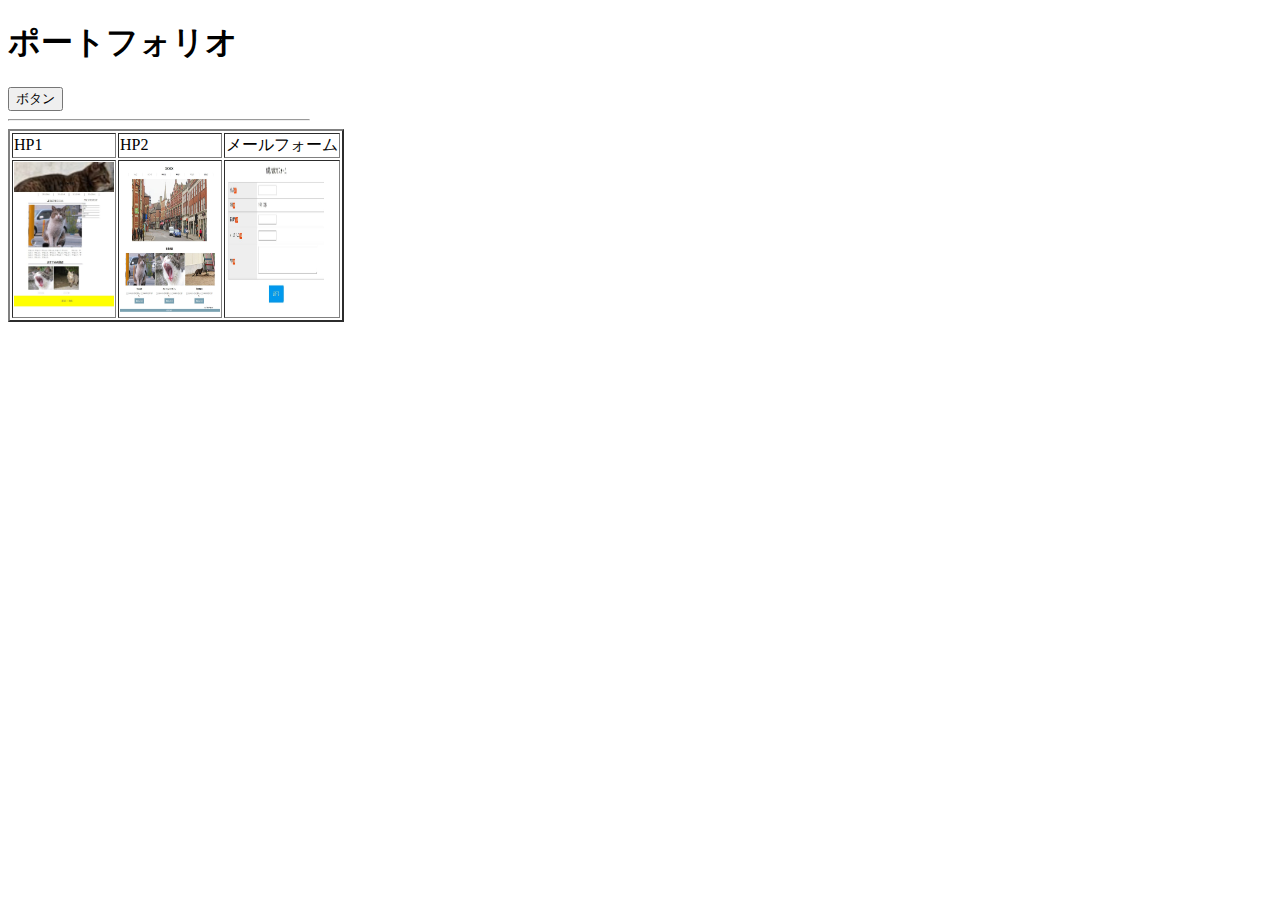
<file: index.html>
<!DOCTYPE html>
<html lang="ja">
	<head>
		<meta charset="utf-8">
		<title>ポートフォリオ</title>
		<script src="https://code.jquery.com/jquery-3.6.1.min.js"></script>
	</head>
	

<body>
	<h1>ポートフォリオ</h1>
	<input type="button" id="btn" value="ボタン">
	<ul>
		<li><a href="HP1/index.html">HP1</a></li>
		<li><a href="HP1/index.html">HP2</a></li>	
		<li><a href="mform1/index.html">Form1</a></li>
    </ul>
   

    <script>
    	$(function() {
    		$('ul').toggle();

    		$('#btn').click(function() {
    			$('ul').toggle(1000);
    		});
    	});

    </script>
	<hr width="300" align="left">
    <table border="2">
    	<tr>
    		<td>HP1</td>
    		<td>HP2</td>
    		<td>メールフォーム</td>
    	</tr>
    	<tr>
    		<td><a href="HP1/index.html"><img src="HP1/img/hp1.jpg" alt="HP1" width="100" height="150"></a></td>
		<td><a href="HP2/index.html"><img src="HP2/img/hp2.jpg" alt="HP2" width="100" height="150"></a></td>
		<td><a href="mform1/index.html"><img src="mform1/img/mr1.jpg" alt="メールフォーム1" width="100" height="150"></a></td>

</body>
</html>
</file>
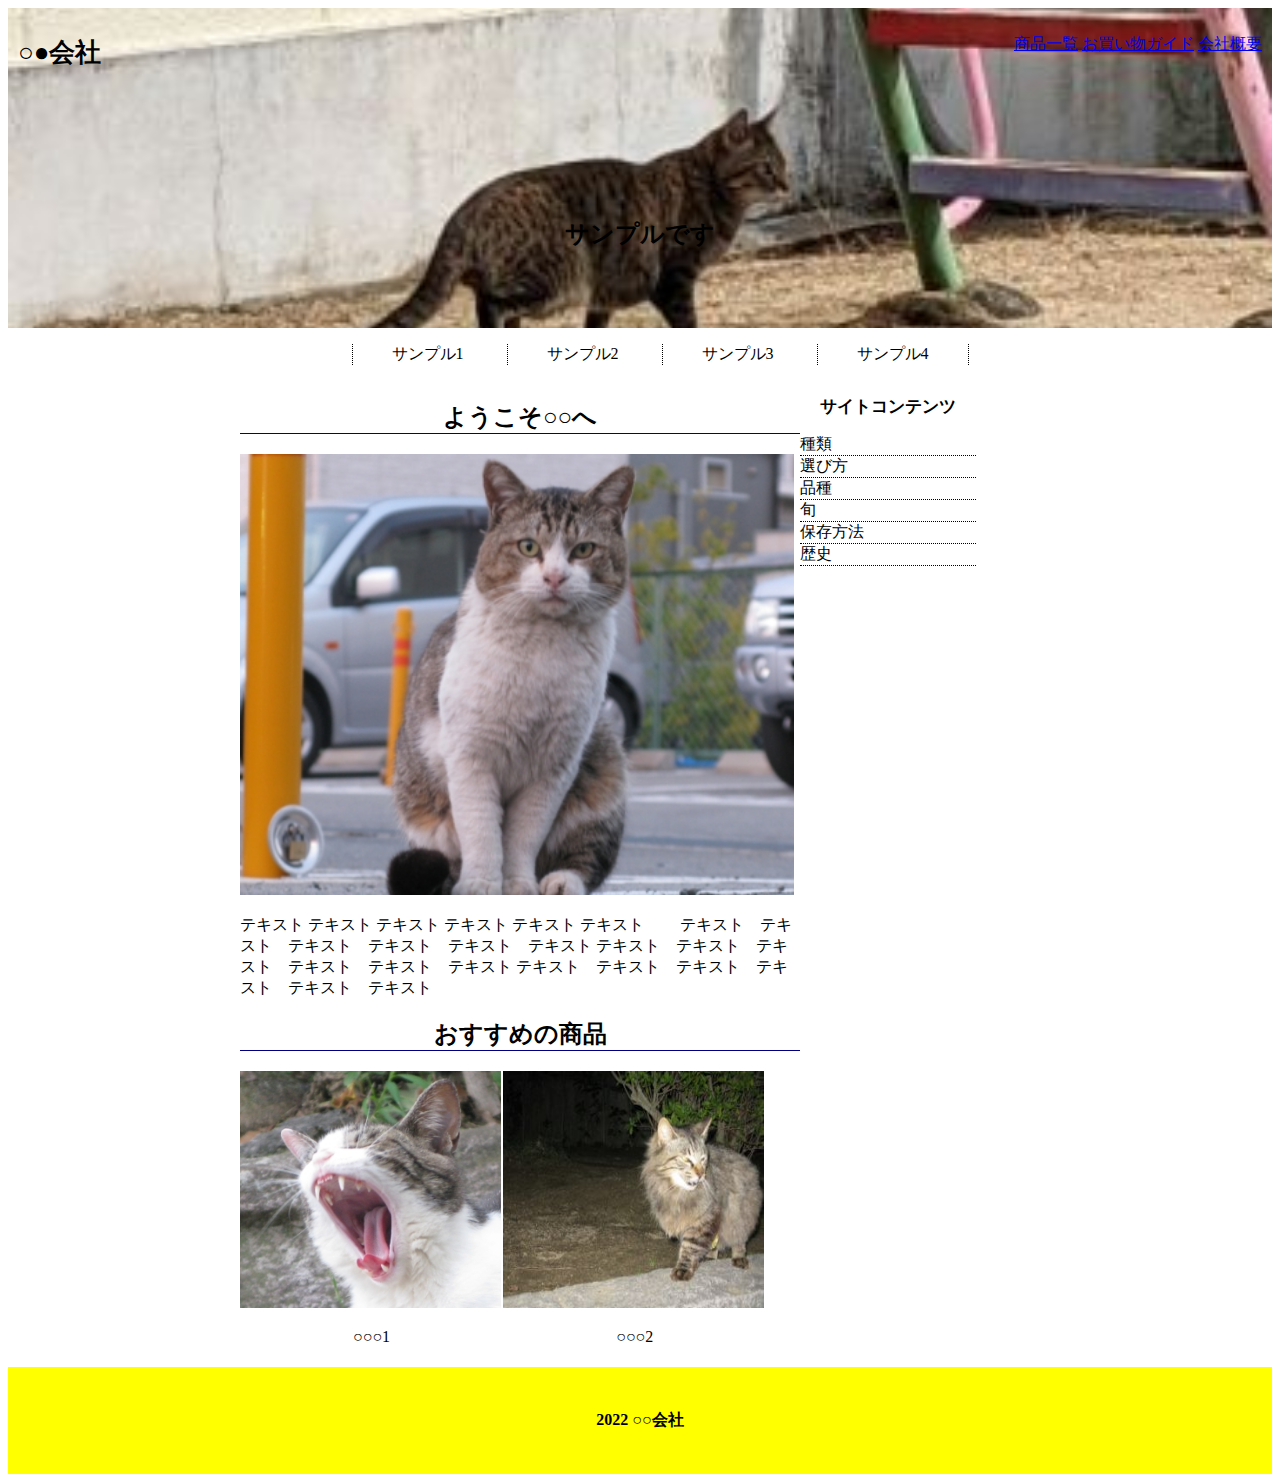
<file: HP1/index.html>
<!DOCTYPE html>
<html lang="ja">
	<head>
		<meta charset="utf-8">
		<title>○○会社</title>
		<link rel="stylesheet" href="css/style.css">
	</head>
	<body>
		<header>
			<div class="head_container">
				<div class="head_item">
					<h1>○●会社</h1>
				</div>
				<div class="head_item">
					<ul>
						<li><a href="#">商品一覧</a></li>
						<li><a href="#">お買い物ガイド</a></li>
						<li><a href="#">会社概要</a></li>
					</ul>
				</div>
			</div>
			<h2>サンプルです</h2>
		
		</header>
		<nav>
			<ul>
				<li>サンプル1</li>
				<li>サンプル2</li>
				<li>サンプル3</li>
				<li class="last_child">サンプル4</li>
			</ul>
		</nav>
		<div class="container">
			<div class="item01">
				<main>
					<h2>ようこそ○○へ</h2>
					<img src="img/0002.jpg">
					<p>
						テキスト テキスト テキスト テキスト テキスト テキスト　　
						テキスト　テキスト　テキスト　テキスト　テキスト　テキスト
						テキスト　テキスト　テキスト　テキスト　テキスト　テキスト
						テキスト　テキスト　テキスト　テキスト　テキスト　テキスト
					</p>
				</main>
				<article>
					<h2>おすすめの商品</h2>
					<div class="article_container">
						<div class="article_item">
							<img src="img/0003.jpg">
							<p>
								○○○1
							</p>
						</div>
						<div class="article_item">
							<img src="img/0004.jpg">
							<p>
								○○○2
							</p>		
						</div>
					</div>
				</article>
			</div>
			<div class="item02">
				<aside>
					<h2>サイトコンテンツ</h2>
					<ul>
						<li>種類</li>
						<li>選び方</li>
						<li>品種</li>
						<li>旬</li>
						<li>保存方法</li>
						<li>歴史</li>
					</ul>
				</aside>
			</div>
		</div>
		<footer>
			<h2>2022 ○○会社</h2>
		</footer>
		
			
		
		
		
		
	<body>
</html>
</file>
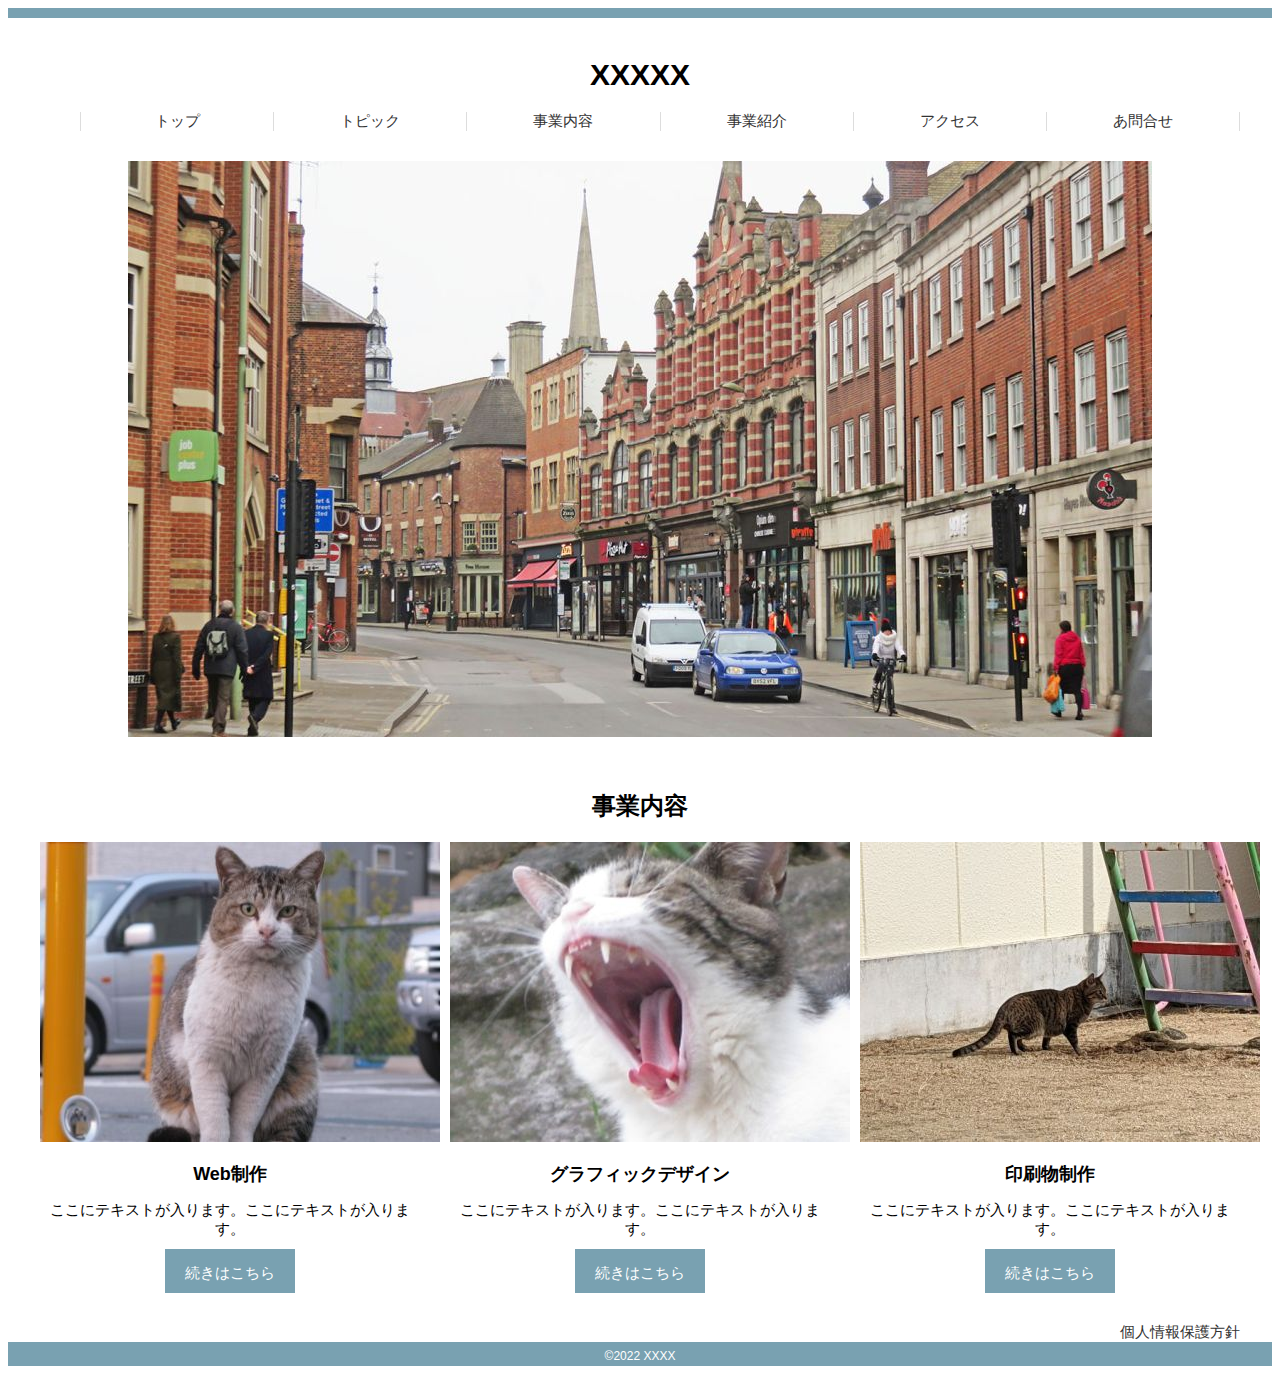
<file: HP2/index.html>
<!DOCTYPE html>
<html lang="ja">
	
	<head>
		<meta charset="utf-8">
		<meta http-equiv="X-UA-Compatible" content="IE=edge">
		<meta name="viewport" content="width=device-width, initial-scale=1.0">
		<title>株式会社XXXX</title>
		<meta name="description" content="">
		<link rel="stylesheet" href="css/style.css">
		<link rel="stylesheet" href="css/reset.css">
	</head>
	
	<body>
		<div class="header w_inner">
			<div class="logo">
				
 				<h1>XXXXX</h1>
			</div>
		<nav>
			<ul>	
				<li><a href="">トップ</a></li>
				<li><a href="">トピック</a></li>
				<li><a href="">事業内容</a></li>
				<li><a href="">事業紹介</a></li>
				<li><a href="">アクセス</a></li>
				<li><a href="">あ問合せ</a></li>	
			</ul>
		</nav>
		</div>
	<div class="container w_inner">
		<div class="header_img">
			<img src="img/header.jpg" alt="">
		</div>
		<div class="container_service">
			<h2>事業内容</h2>
			<div class="service_block">
				<div class="service">
					<img src="img/service_1.jpg" alt="サービス1">	
					<div class="ttl">Web制作</div>
					<div class="explain">ここにテキストが入ります。ここにテキストが入ります。</div>
					<a href="">続きはこちら</a>
				</div>
				<div class="service">
					<img src="img/service_2.jpg" alt="サービス2">	
					<div class="ttl">グラフィックデザイン</div>
					<div class="explain">ここにテキストが入ります。ここにテキストが入ります。</div>
					<a href="">続きはこちら</a>
				</div>
				<div class="service">
					<img src="img/service_3.jpg" alt="サービス3">	
					<div class="ttl">印刷物制作</div>
					<div class="explain">ここにテキストが入ります。ここにテキストが入ります。</div>
					<a href="">続きはこちら</a>
				</div>
			</div>
		</div>
	</div>
	<footer class="footer">
		<div class="pp_link w_inner">
			<a href="">個人情報保護方針</a>
		</div>
		<div class="copy">
			&copy;2022 XXXX
		</div>
	</footer>		
	<body>
</html>
</file>
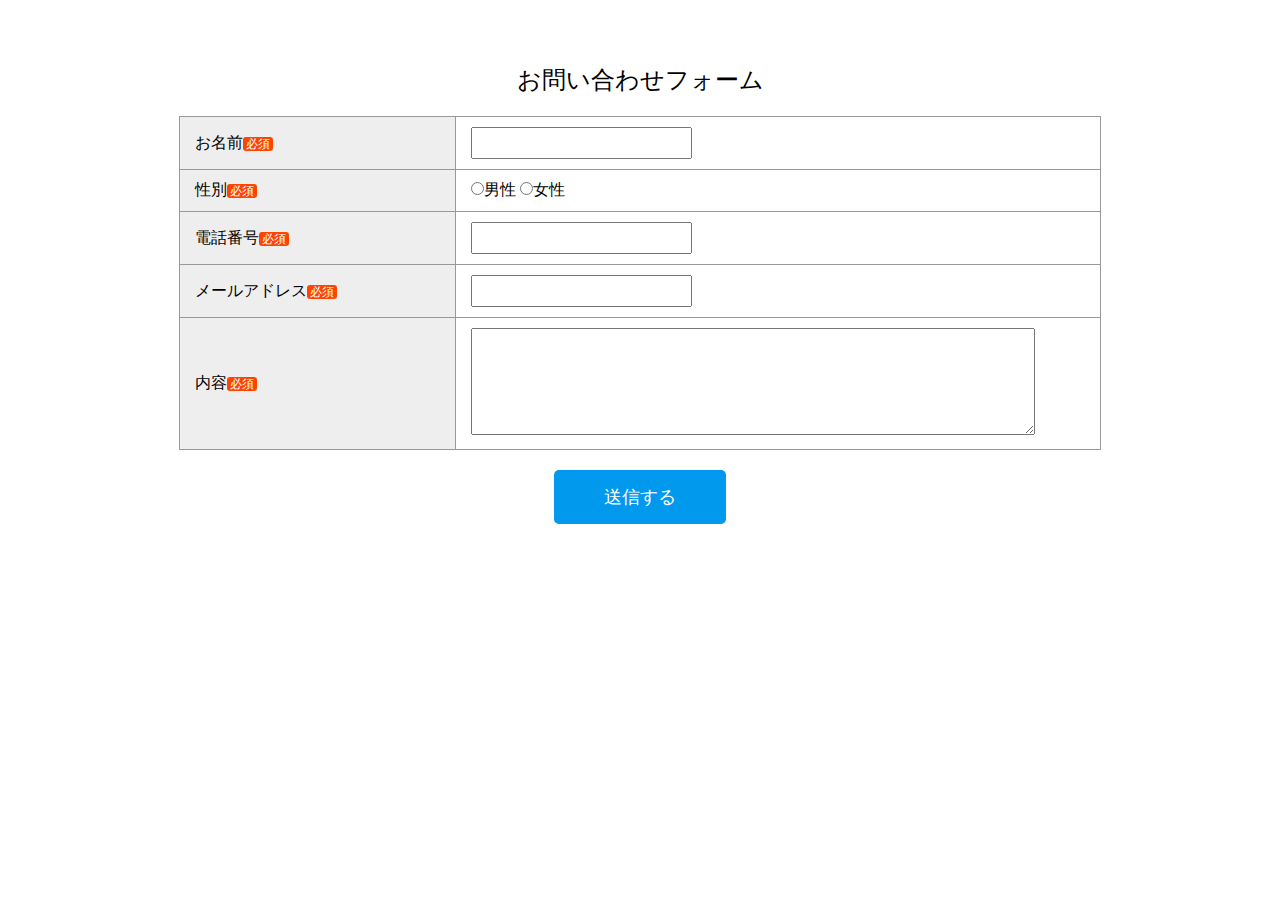
<file: mform1/index.html>
<!DOCTYPE html>
<html lang="jp">
	<head>
		<title>お問い合わせ</title>
		<meta charset="utf-8">

		<!--jquery読み込み-->
		<script src="http://code.jquery.com/jquery-3.2.1.min.js"></script>

<!--デザイン調整CSS-->
<style>
*{ margin:0; padding:0; font-size: 16px;}
body{ padding:5%}
h1{ text-align: center; font-size: 24px; font-weight: normal; margin:0 0 20px 0;}
section{ width:80%; margin:0 auto;}
table{ width:100%; margin:20px auto 20px auto; border-collapse:collapse;}
th, td{ padding:10px 15px; border:1px solid #999; font-weight:normal; text-align: left; }
th{ background: #eee; positon:relative; width:30%; }
td{ background:#fff; }
input{ padding:5px; }
textarea{ padding:5px; width:90%; }
th span{ font-size:12px; background: #f40; color:#fff; padding:0 3px; border-radius:3px; position: :absolute; right:15px; }
.submit-button{ text-align:center; }
button{ background: #09e; border:0; border-radius: 5px; padding:15px 50px; color:#fff; font-size: 18px; transition:.3s; }
button:hover{ cursor: pointer; background: #18c; }
.err{ background: #c00; color:#fff; padding:5px 15px; display:none; }
#end{ padding:5%; text-align: center; display: none;}
#end h1{ color:#09e; }
#end div{ border:1px solid #ccc; background: #fff; padding:5% 0; }
</style>


</head>
<body>

<!--お問い合わせフォーム-->
<section id="frm">
	<h1>お問い合わせフォーム</h1>
	<p class="err"></p>
	<table>
		<tr>
			<th>お名前<span>必須</span></th>
			<td><input type="text" name="name"></td>
		</tr>
		<tr>
			<th>性別<span>必須</span></th>
				<td>
					<input type="radio" name="gender" value="男性">男性
					<input type="radio" name="gender" value="女性">女性
				</td>
		</tr>
		<tr>
			<th>電話番号<span>必須</span></th>
			<td><input type="text" name="tel"></td>
		</tr>
		<tr>
			<th>メールアドレス<span>必須</span></th>
			<td><input type="text" name="mail"></td>
		</tr>
		<tr>
			<th>内容<span>必須</span></th>
			<td><textarea name="message" rows="5"></textarea></td>


		</tr>
	</table>
	<div class="submit-button"><button>送信する</button></div>
</section>

<!--完了画面-->
<section id="end">
	<div>
		<h1>メール送信完了</h1>
		<p>
			お問い合わせありがとうございます。<br>
			担当者が確認後、折返しご連絡致します。
		</p>
	</div>
</section>

<!--フォーム動作スクリプト-->
<script>
$("button").click(function () {

	//入力されたデータを受け取る
	var name = $('[name="name"]').val();
	var gender = $('[name="gender"]:checked').val();
	var tel = $('[name="message"]').val();
	var mail = $('[name="mail"]').val();
	var message = $('[name="message"]').val();

	var flag = 0;			//入力エラーのフラグ
	var err = [];			//エラーメッセージ配列
	var err_message = ''; 	//エラーメッセージ出力

	//必須科目の入力チェック
	if(!name || !gender !! !tel || !message){
		err[1] = "必須項目に未入力があります";
		flag = 1;
	}else{
		//電話番号の入力チェック
		if (!tel.match(/^[0-9]+$)){
			err[2]- "・電話番号が正しく入力されていません";
			flag = 1;
		}
	
		//メールアドレスの入力チェック
		if(mail){
			if (!mail.match(/^[a-zA-Z0-9.!#$%&'*+\/=?^_`{|}~-]+@[a-zA-Z0-9-]+(?:\.[a-zA-z0-9-]+)*$/)){
				err[3] = "・メールアドレスが正しく入力されていません";
				flag = 1;
			}
		}
	}
			
	if(flag ==1){
		//エラーメッセージを連結
		for(i = 1; i < err.length; i++) {
			if(err[i]) err_message = err_message + err[i] + "<br>");
		}
		$('.err').html(err_message).show(); //エラー出色
	}else{
		$('#frm').hide(); //フォームを非表示に
		$('#end').fadeIn(); //送信完了画面を表示
	}		
})
</script>


</body>
</html>
</file>
<file: HP1/css/style.css>
header{
	width:100%;
	height: 320px;
	background: url(../img/0001.jpg);
	background-size: cover;
	background-position: center;
}

.head_container{
	padding: 10px;
	display: flex;
	justify-content: space-between;
}

h1{
	font-size: 26px;
}

header ul{
	list-style-type: none;
}

header ul li{
	display: inline-block;
}

header h2{
	text-align:center;
	margin-top: 120px;
}

nav ul{
	list-style-type: none;
	text-align: center;
}

nav li{
	display: inline-block;
	width: 150px;
	text-align: center;
	border-left: 1px dotted black;
}

.last_child{
	border-right: 1px dotted black;
}

.container{
	width: 800px;
	margin: 0px auto;
	display: flex;
}

.item01{
	 width:70%;
}

.item01 h2{
	text-align: center;
	border-bottom: 1px solid navy;
}

.item01 img{
	width: 99%;
}	
	
.item02{
	width: 22%;
}

.item02 h2{
	font-size: 17px;
	text-align: center;
}
	
.item02 ul{
	list-style-type: none;
	padding-left: 0px;
}

.item02 li{
	border-bottom: 1px dotted black;
}

.article_container{
	display: flex;
}
	
.article_item{
	width: 47%;
}

.article_item img{
	width: 99%;
	height: 80%;
}
	
.article_item p{
	text-align: center;
}

footer{
	width: 100%;
	background-color: #ffff00;
	margin: 0px;
	padding: 30px 0px;
}

footer h2{
	text-align: center;
	font-size: 16px;
}
</file>
<file: HP2/css/style.css>
@charaset "UTF-8";

body{
	font-family: 'Hiragino Kaku Gothic Pro', 'Meiryo',sans-serif;
	font-size:  15px;
	border-top: 10px solid #79a1b1 !important;
}
a {
	text-decoration: none;
	color: #333;
}
.logo {
	text-align: center;
	margin-top: 40px;
	margin-botton:  30px;
}
.logo img {
	display: inline-block;
	margin-bottom: 5px;
}
.w_inner {
	width: 1200px;
	margin: 0 auto;
}
.header ul {
	display:  flex;
	margin-bottom:  30px;
}
.header ul li{
	width:  200px;
	text-align: center;
	border-right: 1px solid #ddd;
}
.header ul li:first-child {
	border-left:  1px solid #ddd;
}
.header ul li a{
	display: block;
}
.header_img {
	text-align: center;
}
.header_img img {
	display: inline-block;
}

container_service h2 {
	text-align:  center;
	font-weight: bold;
	font-size: 24px;
	margin-bottom: 20px;
}

.container_service .service img {
	margin-bottom:  20px;
}

.container_service .service .ttl {
	font-weight:  bold;
	font-size: 18px;
	margin-bottom:  15px;
}

.container_service .service .explain {
	margin-bottom: 20px;
}





.container_service .service a {
	background: #79a1b1;
	color: #fff;
	padding: 15px 20px 12px;
}
.footer {
	margin-top: 40px;
}
.pp_link {
	text-align: right;
	margin-bottom: 7px;
}
.copy {
	text-align: center;
	background: #79a1b1;
	color: #fff;
	font-size: 12px;
	padding: 7px 0 3px;
}
</file>
